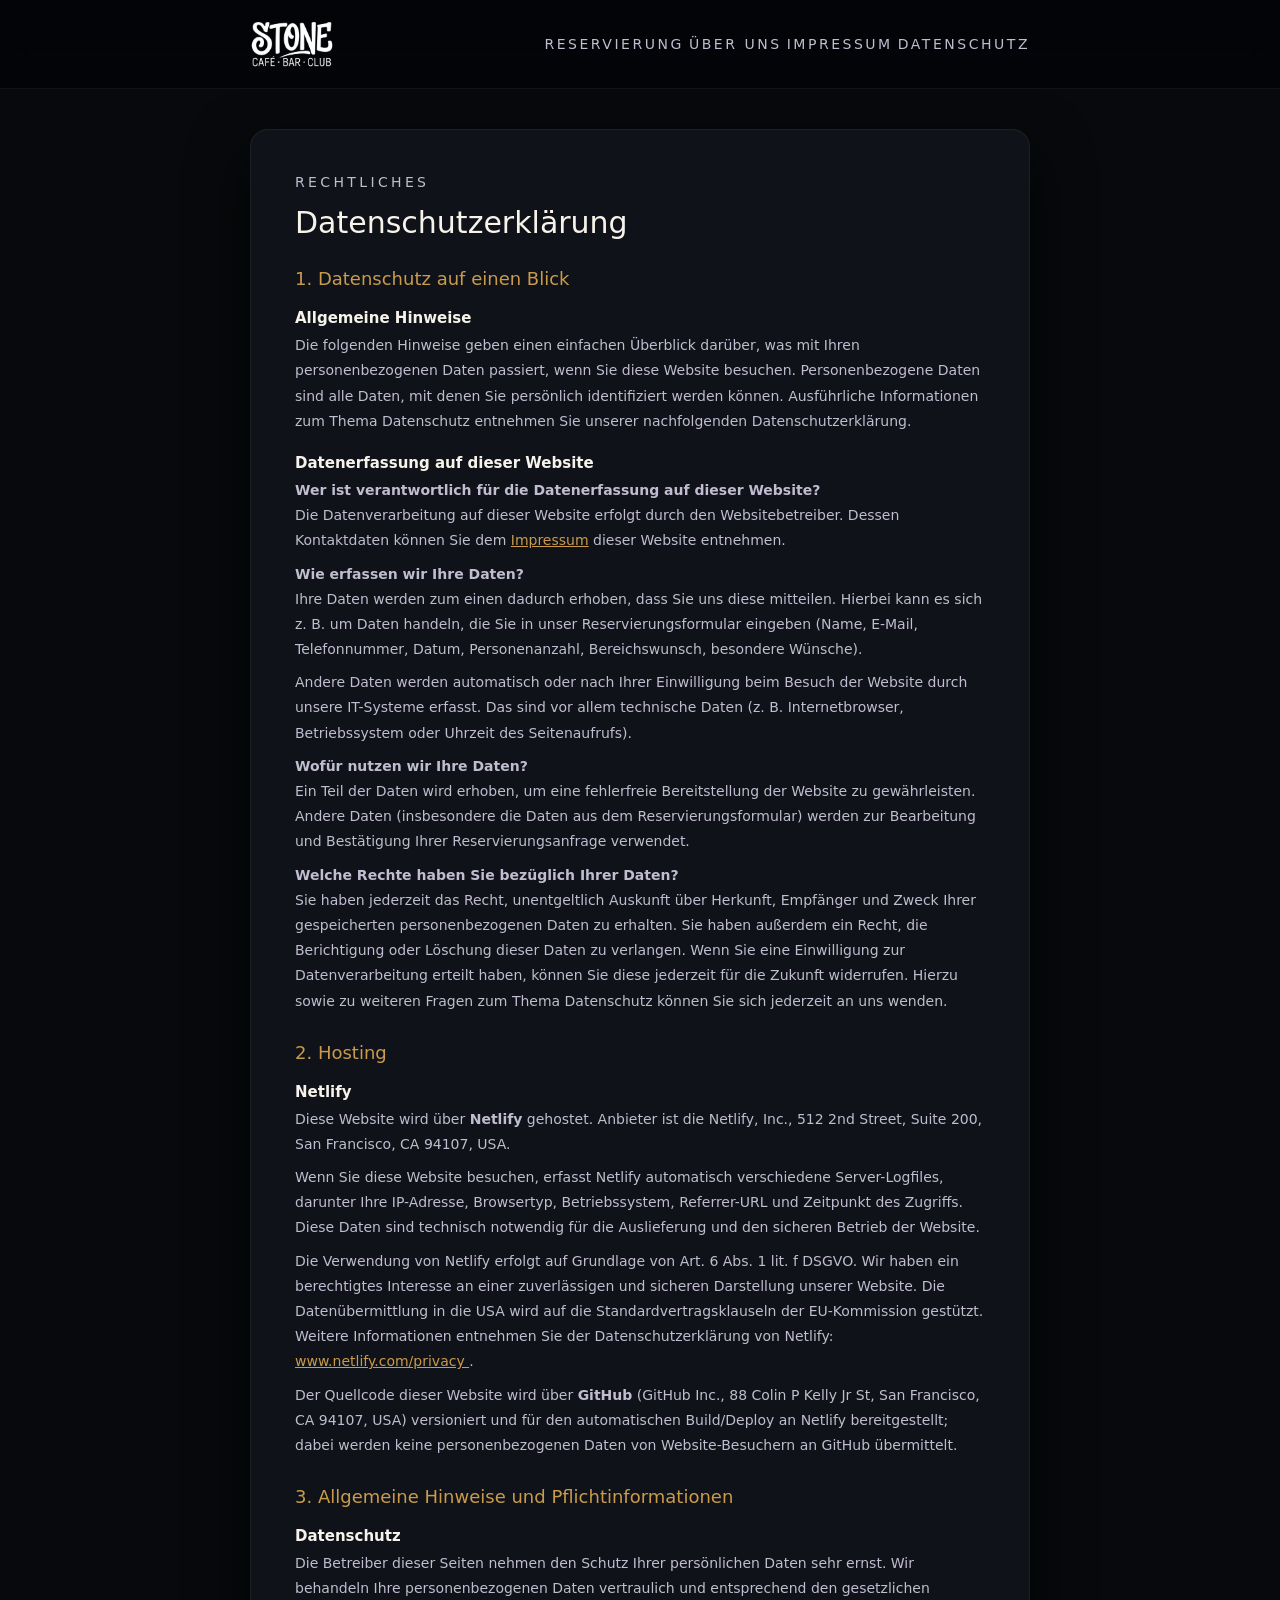
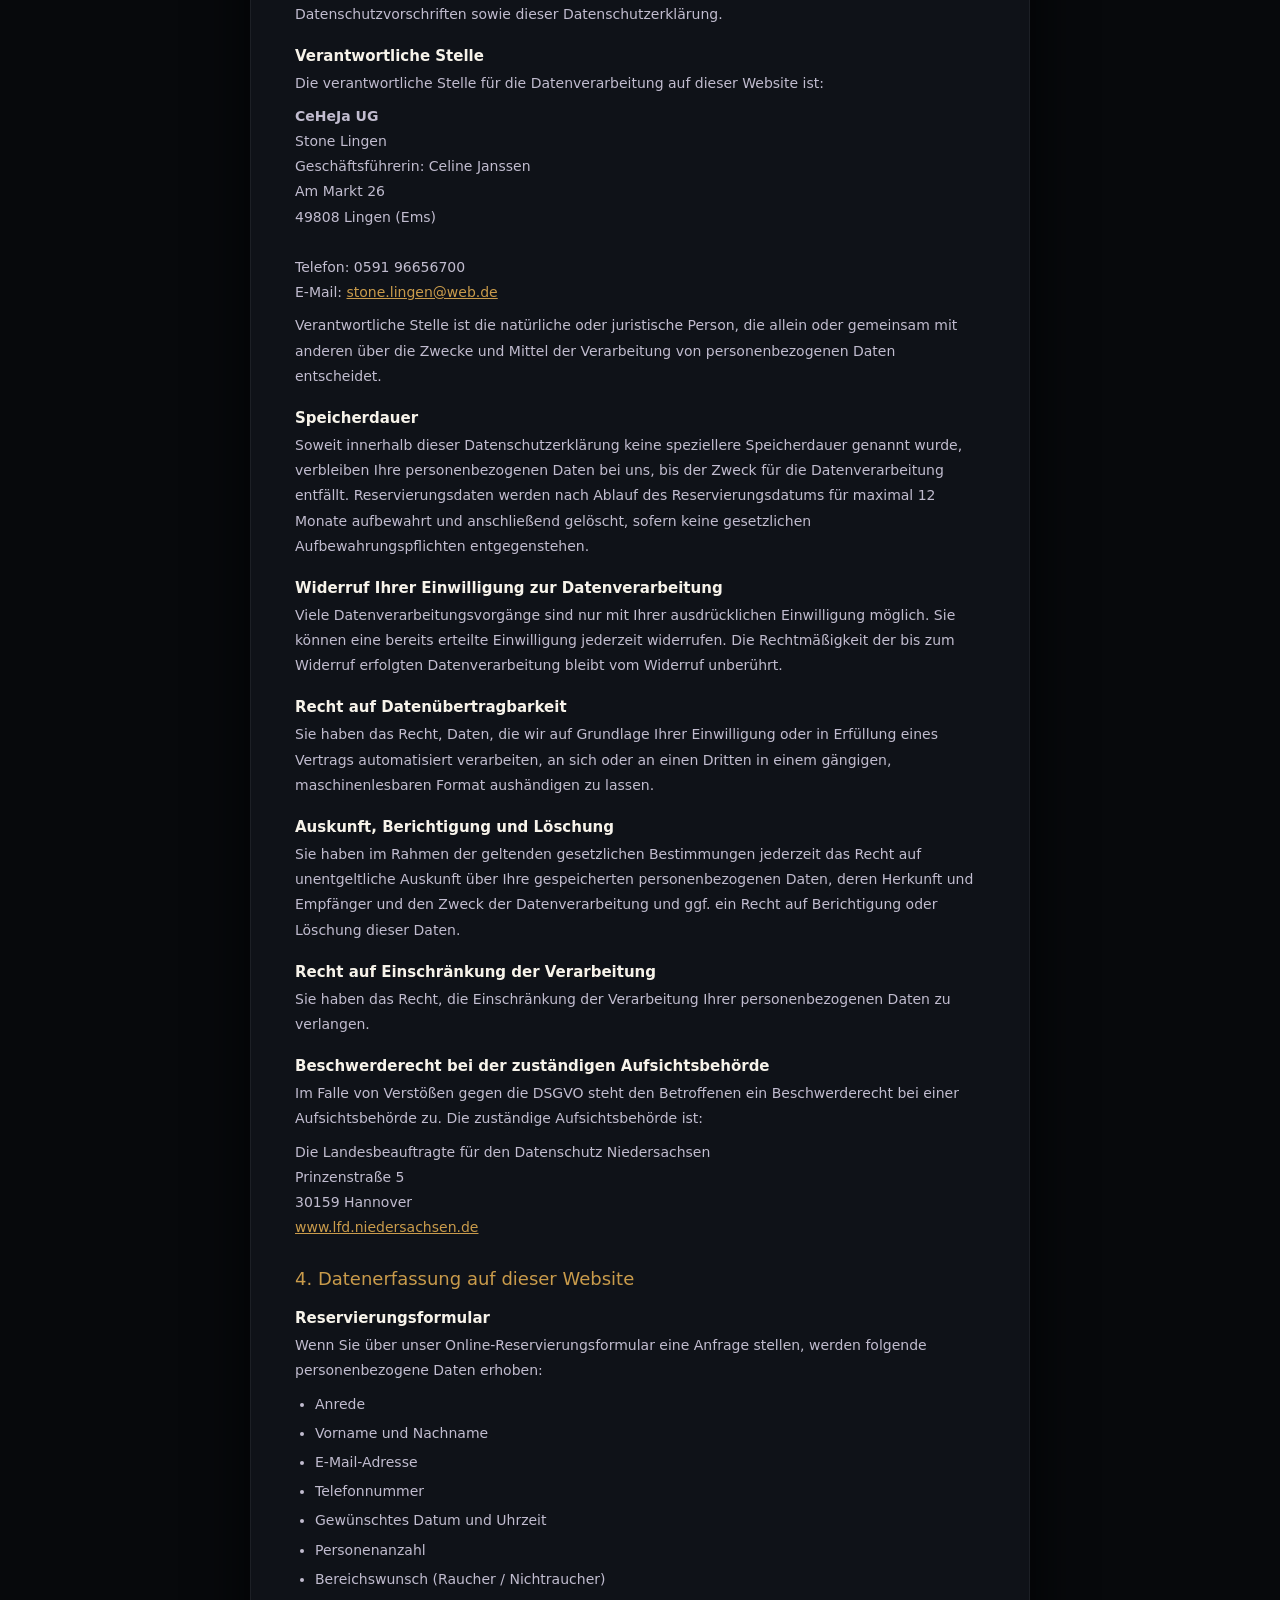
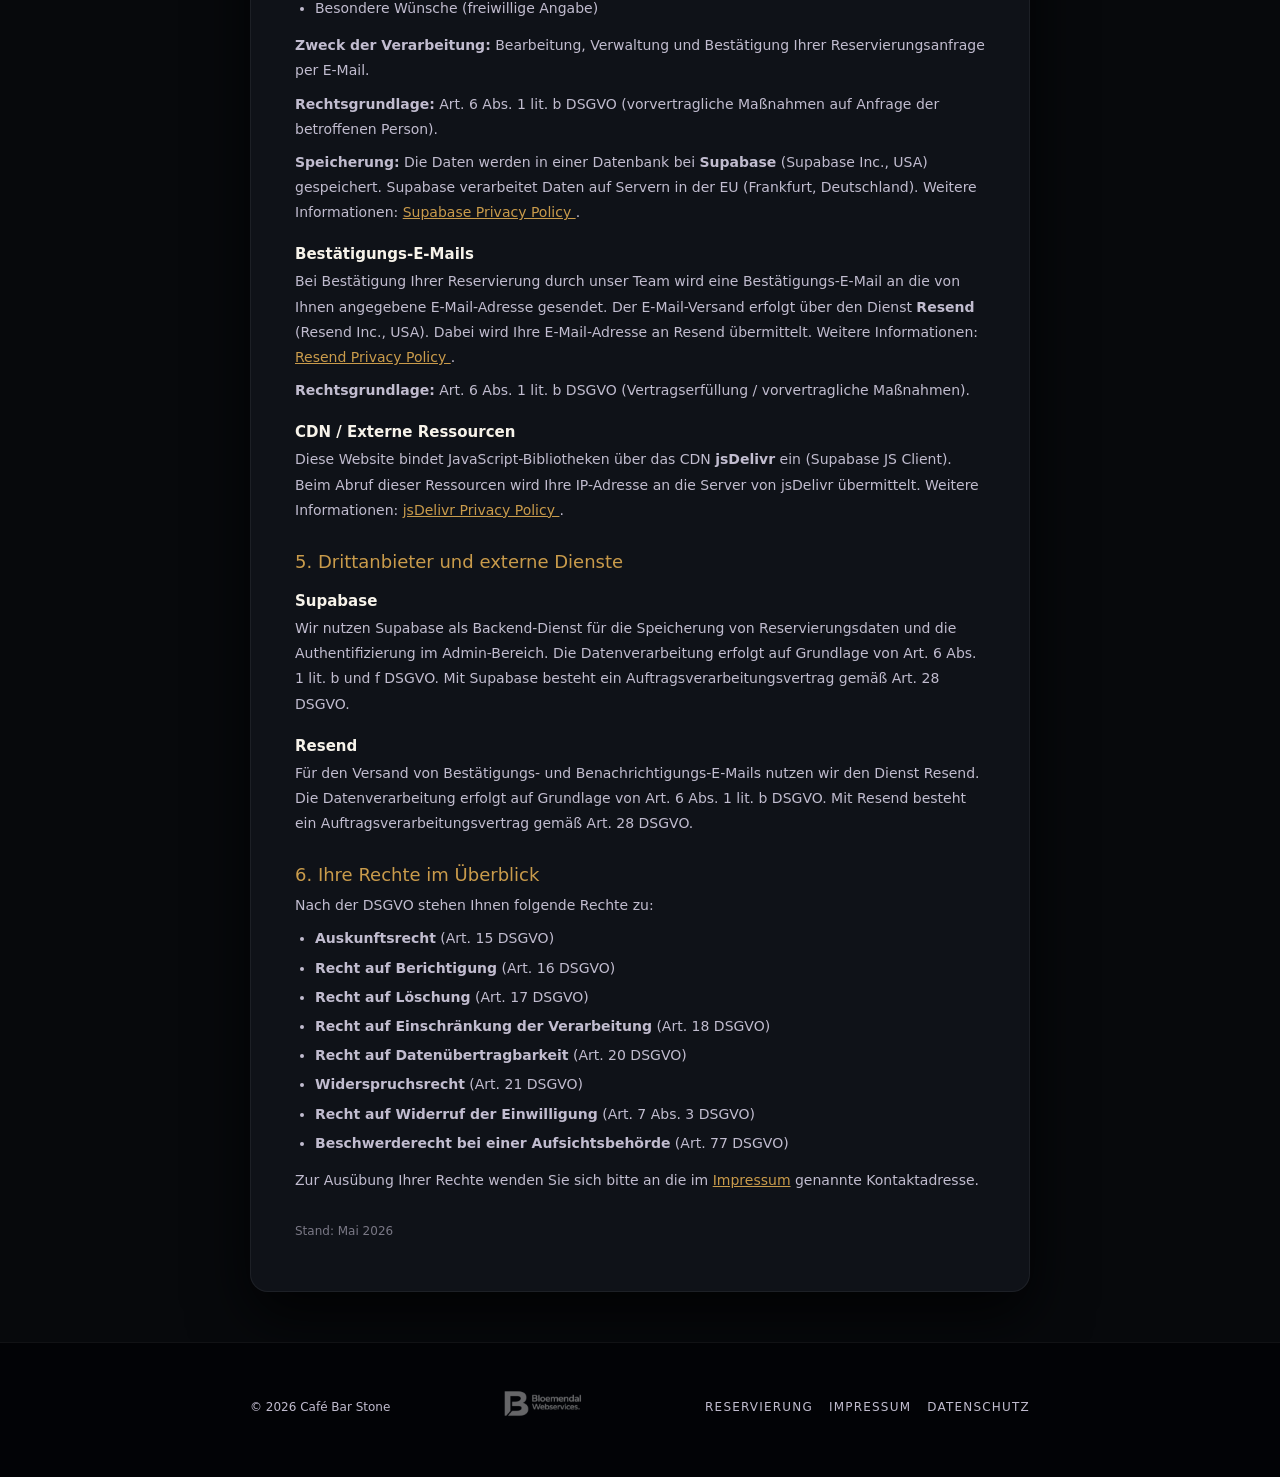
<file: datenschutz.html>
<!DOCTYPE html>
<html lang="de">
  <head>
    <meta charset="UTF-8" />
    <meta name="viewport" content="width=device-width, initial-scale=1.0" />
    <title>Datenschutzerklärung – Café Bar Stone</title>
    <meta
      name="description"
      content="Datenschutzerklärung der Café Bar Stone in Lingen (Ems)."
    />
    <link rel="canonical" href="https://cafebarstone.de/datenschutz.html" />
    <meta name="theme-color" content="#07090c" />
    <meta property="og:type" content="website" />
    <meta property="og:site_name" content="Café Bar Stone" />
    <meta property="og:title" content="Datenschutzerklärung – Café Bar Stone" />
    <meta property="og:url" content="https://cafebarstone.de/datenschutz.html" />
    <meta property="og:image" content="https://cafebarstone.de/assets/og-image.jpg" />
    <link rel="icon" type="image/png" href="/assets/favicon.png" />
    <link rel="icon" type="image/x-icon" href="/assets/favicon.ico" />
    <link rel="apple-touch-icon" href="/assets/apple-touch-icon.png" />
    <style>
:root {
  --color-bg: #07090c;
  --color-bg-elevated: rgba(10, 12, 17, 0.94);
  --color-bg-elevated-soft: rgba(16, 19, 26, 0.96);
  --color-accent: #c99b4b;
  --color-accent-soft: rgba(201, 155, 75, 0.12);
  --color-border: rgba(255, 255, 255, 0.12);
  --color-border-soft: rgba(255, 255, 255, 0.06);
  --color-text: #f7f3ea;
  --color-text-soft: #c1bccf;
  --shadow-soft: 0 24px 60px rgba(0, 0, 0, 0.8);
  --radius-lg: 18px;
  --radius-md: 12px;
  --radius-pill: 999px;
  --transition-fast: 160ms ease-out;
  --transition-med: 220ms ease-out;
}

*, *::before, *::after { box-sizing: border-box; }

html, body {
  margin: 0; padding: 0;
  font-family: "San Francisco", -apple-system, BlinkMacSystemFont, system-ui, "Segoe UI", sans-serif;
  color: var(--color-text);
  background-color: var(--color-bg);
}

body { min-height: 100vh; position: relative; }

.page-background {
  position: fixed; inset: 0;
  background-image:
    radial-gradient(circle at top left, rgba(201,155,75,0.15), transparent 55%),
    radial-gradient(circle at bottom right, rgba(42,71,94,0.55), transparent 60%);
  filter: grayscale(0.3) saturate(0.8);
  z-index: -2;
}

.page-overlay {
  position: fixed; inset: 0;
  background:
    radial-gradient(circle at top, rgba(0,0,0,0.6), transparent),
    linear-gradient(to bottom, rgba(4,6,10,0.94), rgba(2,2,4,0.96));
  z-index: -1;
}

.container { width: min(100% - 24px, 780px); margin-inline: auto; }

.site-header {
  position: sticky; top: 0; z-index: 20;
  backdrop-filter: blur(18px);
  background: linear-gradient(to bottom, rgba(3,4,7,0.95), rgba(3,4,7,0.85));
  border-bottom: 1px solid var(--color-border-soft);
}

.header-inner {
  display: flex; align-items: center; justify-content: space-between;
  padding-block: 16px;
}

.logo { display: flex; align-items: center; gap: 10px; text-decoration: none; color: inherit; }
.logo-img { height: 56px; width: auto; display: block; object-fit: contain; }

.hamburger {
  display: flex; flex-direction: column; justify-content: center;
  gap: 5px; width: 32px; height: 32px; background: none;
  border: none; cursor: pointer; padding: 4px; z-index: 31;
}
.hamburger span {
  display: block; width: 100%; height: 2px; background: var(--color-text);
  border-radius: 2px; transition: transform 220ms ease-out, opacity 160ms ease-out;
  transform-origin: center;
}
.hamburger.is-open span:nth-child(1) { transform: translateY(7px) rotate(45deg); }
.hamburger.is-open span:nth-child(2) { opacity: 0; }
.hamburger.is-open span:nth-child(3) { transform: translateY(-7px) rotate(-45deg); }

.nav {
  position: fixed; top: 0; right: 0; width: min(280px, 80vw); height: 100vh;
  background: linear-gradient(to bottom, rgba(6,8,12,0.98), rgba(4,5,8,0.99));
  backdrop-filter: blur(24px); border-left: 1px solid var(--color-border-soft);
  flex-direction: column; align-items: flex-start; gap: 0;
  padding: 80px 28px 40px; z-index: 30;
  transform: translateX(100%); transition: transform 280ms ease-out;
  overflow-y: auto;
}
.nav.is-open { transform: translateX(0); }

.nav-backdrop {
  display: none; position: fixed; inset: 0;
  background: rgba(0,0,0,0.5); z-index: 29;
}
.nav-backdrop.is-open { display: block; }

.nav-link {
  font-size: 15px; text-decoration: none; text-transform: uppercase;
  letter-spacing: 0.18em; color: var(--color-text-soft);
  padding: 14px 0; position: relative; display: block; width: 100%;
  border-bottom: 1px solid var(--color-border-soft);
}
.nav-link:last-child { border-bottom: none; }
.nav-link::after {
  content: ""; position: absolute; left: 0; bottom: -1px;
  width: 0; height: 1px; background: var(--color-accent);
  transition: width 220ms ease-out;
}
.nav-link:hover { color: var(--color-text); }
.nav-link:hover::after { width: 100%; }

main { padding: 40px 0 50px; }

.legal-card {
  background: var(--color-bg-elevated-soft);
  border-radius: var(--radius-lg);
  border: 1px solid var(--color-border-soft);
  padding: 32px 28px;
  box-shadow: var(--shadow-soft);
}

.eyebrow {
  text-transform: uppercase; letter-spacing: 0.24em;
  font-size: 11px; color: var(--color-accent);
}

h1 {
  font-size: clamp(22px, 3.5vw, 30px); font-weight: 500;
  margin: 10px 0 6px;
}

.legal-card h2 {
  font-size: 18px; font-weight: 500; margin: 28px 0 8px;
  color: var(--color-accent);
}

.legal-card h3 {
  font-size: 15px; font-weight: 600; margin: 20px 0 6px;
}

.legal-card p, .legal-card li {
  font-size: 14px; line-height: 1.8; color: var(--color-text-soft);
  margin: 0 0 8px;
}

.legal-card ul { padding-left: 20px; margin: 0 0 12px; }
.legal-card li { margin-bottom: 4px; }

.legal-card a { color: var(--color-accent); text-decoration: underline; }
.legal-card a:hover { color: var(--color-text); }

.placeholder {
  color: var(--color-accent);
  background: rgba(201,155,75,0.12);
  padding: 1px 6px;
  border-radius: 4px;
  font-style: italic;
}

.site-footer {
  border-top: 1px solid var(--color-border-soft);
  background: rgba(3,4,7,0.96);
  padding: 16px 0 22px;
}

.footer-inner {
  display: flex; flex-direction: column; align-items: center; text-align: center;
  gap: 8px; font-size: 12px; color: var(--color-text-soft);
}

.footer-links { display: flex; gap: 16px; flex-wrap: wrap; justify-content: center; }
.footer-links a {
  color: var(--color-text-soft); text-decoration: none;
  font-size: 12px; letter-spacing: 0.1em; text-transform: uppercase;
}
.footer-links a:hover { color: var(--color-text); }

.footer-watermark { text-align: center; }
.footer-watermark-img {
  max-width: 140px; height: auto; display: inline-block;
  opacity: 0.4; pointer-events: none;
}

@media (min-width: 768px) {
  .legal-card { padding: 40px 44px; }
  .footer-inner {
    flex-direction: row; justify-content: space-between; text-align: left;
  }
  .hamburger { display: none; }
  .nav-backdrop { display: none !important; }
  .nav {
    position: static; width: auto; height: auto; background: none;
    backdrop-filter: none; border-left: none; flex-direction: row;
    align-items: center; gap: 18px; padding: 0; transform: none;
    overflow-y: visible;
  }
  .nav-link {
    font-size: 14px; padding: 4px 0; border-bottom: none;
    width: auto; display: inline-flex;
  }
}
    </style>
  </head>
  <body>
    <div class="page-background"></div>
    <div class="page-overlay"></div>

    <header class="site-header">
      <div class="container header-inner">
        <a href="index.html" class="logo">
          <img src="assets/Stonelogo.png" alt="Café Bar Stone" class="logo-img" />
        </a>
        <button class="hamburger" id="hamburger-btn" aria-label="Menü öffnen" aria-expanded="false">
          <span></span>
          <span></span>
          <span></span>
        </button>
        <div class="nav-backdrop" id="nav-backdrop"></div>
        <nav class="nav" id="nav-menu">
          <a href="index.html#reservierung" class="nav-link">Reservierung</a>
          <a href="index.html#ueber-uns" class="nav-link">Über uns</a>
          <a href="impressum.html" class="nav-link">Impressum</a>
          <a href="datenschutz.html" class="nav-link">Datenschutz</a>
        </nav>
      </div>
    </header>

    <main>
      <div class="container">
        <div class="legal-card">
          <p class="eyebrow">Rechtliches</p>
          <h1>Datenschutzerklärung</h1>

          <h2>1. Datenschutz auf einen Blick</h2>

          <h3>Allgemeine Hinweise</h3>
          <p>
            Die folgenden Hinweise geben einen einfachen Überblick darüber, was mit
            Ihren personenbezogenen Daten passiert, wenn Sie diese Website besuchen.
            Personenbezogene Daten sind alle Daten, mit denen Sie persönlich
            identifiziert werden können. Ausführliche Informationen zum Thema
            Datenschutz entnehmen Sie unserer nachfolgenden Datenschutzerklärung.
          </p>

          <h3>Datenerfassung auf dieser Website</h3>
          <p>
            <strong>Wer ist verantwortlich für die Datenerfassung auf dieser Website?</strong><br />
            Die Datenverarbeitung auf dieser Website erfolgt durch den Websitebetreiber.
            Dessen Kontaktdaten können Sie dem
            <a href="impressum.html">Impressum</a> dieser Website entnehmen.
          </p>
          <p>
            <strong>Wie erfassen wir Ihre Daten?</strong><br />
            Ihre Daten werden zum einen dadurch erhoben, dass Sie uns diese mitteilen.
            Hierbei kann es sich z. B. um Daten handeln, die Sie in unser
            Reservierungsformular eingeben (Name, E-Mail, Telefonnummer, Datum,
            Personenanzahl, Bereichswunsch, besondere Wünsche).
          </p>
          <p>
            Andere Daten werden automatisch oder nach Ihrer Einwilligung beim Besuch
            der Website durch unsere IT-Systeme erfasst. Das sind vor allem technische
            Daten (z. B. Internetbrowser, Betriebssystem oder Uhrzeit des
            Seitenaufrufs).
          </p>
          <p>
            <strong>Wofür nutzen wir Ihre Daten?</strong><br />
            Ein Teil der Daten wird erhoben, um eine fehlerfreie Bereitstellung der
            Website zu gewährleisten. Andere Daten (insbesondere die Daten aus dem
            Reservierungsformular) werden zur Bearbeitung und Bestätigung Ihrer
            Reservierungsanfrage verwendet.
          </p>
          <p>
            <strong>Welche Rechte haben Sie bezüglich Ihrer Daten?</strong><br />
            Sie haben jederzeit das Recht, unentgeltlich Auskunft über Herkunft,
            Empfänger und Zweck Ihrer gespeicherten personenbezogenen Daten zu
            erhalten. Sie haben außerdem ein Recht, die Berichtigung oder Löschung
            dieser Daten zu verlangen. Wenn Sie eine Einwilligung zur
            Datenverarbeitung erteilt haben, können Sie diese jederzeit für die
            Zukunft widerrufen. Hierzu sowie zu weiteren Fragen zum Thema
            Datenschutz können Sie sich jederzeit an uns wenden.
          </p>

          <h2>2. Hosting</h2>

          <h3>Netlify</h3>
          <p>
            Diese Website wird über <strong>Netlify</strong> gehostet. Anbieter ist die
            Netlify, Inc., 512 2nd Street, Suite 200, San Francisco, CA 94107, USA.
          </p>
          <p>
            Wenn Sie diese Website besuchen, erfasst Netlify automatisch verschiedene
            Server-Logfiles, darunter Ihre IP-Adresse, Browsertyp, Betriebssystem,
            Referrer-URL und Zeitpunkt des Zugriffs. Diese Daten sind technisch
            notwendig für die Auslieferung und den sicheren Betrieb der Website.
          </p>
          <p>
            Die Verwendung von Netlify erfolgt auf Grundlage von Art. 6 Abs. 1
            lit. f DSGVO. Wir haben ein berechtigtes Interesse an einer zuverlässigen
            und sicheren Darstellung unserer Website. Die Datenübermittlung in die USA
            wird auf die Standardvertragsklauseln der EU-Kommission gestützt. Weitere
            Informationen entnehmen Sie der Datenschutzerklärung von Netlify:
            <a href="https://www.netlify.com/privacy/" target="_blank" rel="noopener">
              www.netlify.com/privacy
            </a>.
          </p>
          <p>
            Der Quellcode dieser Website wird über <strong>GitHub</strong> (GitHub Inc.,
            88 Colin P Kelly Jr St, San Francisco, CA 94107, USA) versioniert und für den
            automatischen Build/Deploy an Netlify bereitgestellt; dabei werden keine
            personenbezogenen Daten von Website-Besuchern an GitHub übermittelt.
          </p>

          <h2>3. Allgemeine Hinweise und Pflichtinformationen</h2>

          <h3>Datenschutz</h3>
          <p>
            Die Betreiber dieser Seiten nehmen den Schutz Ihrer persönlichen Daten
            sehr ernst. Wir behandeln Ihre personenbezogenen Daten vertraulich und
            entsprechend den gesetzlichen Datenschutzvorschriften sowie dieser
            Datenschutzerklärung.
          </p>

          <h3>Verantwortliche Stelle</h3>
          <p>
            Die verantwortliche Stelle für die Datenverarbeitung auf dieser Website ist:
          </p>
          <p>
            <strong>CeHeJa UG</strong><br />
            Stone Lingen<br />
            Geschäftsführerin: Celine Janssen<br />
            Am Markt 26<br />
            49808 Lingen (Ems)<br /><br />
            Telefon: 0591 96656700<br />
            E-Mail: <a href="mailto:stone.lingen@web.de">stone.lingen@web.de</a>
          </p>
          <p>
            Verantwortliche Stelle ist die natürliche oder juristische Person, die
            allein oder gemeinsam mit anderen über die Zwecke und Mittel der
            Verarbeitung von personenbezogenen Daten entscheidet.
          </p>

          <h3>Speicherdauer</h3>
          <p>
            Soweit innerhalb dieser Datenschutzerklärung keine speziellere
            Speicherdauer genannt wurde, verbleiben Ihre personenbezogenen Daten
            bei uns, bis der Zweck für die Datenverarbeitung entfällt.
            Reservierungsdaten werden nach Ablauf des Reservierungsdatums für
            maximal 12 Monate aufbewahrt und anschließend gelöscht, sofern keine
            gesetzlichen Aufbewahrungspflichten entgegenstehen.
          </p>

          <h3>Widerruf Ihrer Einwilligung zur Datenverarbeitung</h3>
          <p>
            Viele Datenverarbeitungsvorgänge sind nur mit Ihrer ausdrücklichen
            Einwilligung möglich. Sie können eine bereits erteilte Einwilligung
            jederzeit widerrufen. Die Rechtmäßigkeit der bis zum Widerruf erfolgten
            Datenverarbeitung bleibt vom Widerruf unberührt.
          </p>

          <h3>Recht auf Datenübertragbarkeit</h3>
          <p>
            Sie haben das Recht, Daten, die wir auf Grundlage Ihrer Einwilligung
            oder in Erfüllung eines Vertrags automatisiert verarbeiten, an sich oder
            an einen Dritten in einem gängigen, maschinenlesbaren Format aushändigen
            zu lassen.
          </p>

          <h3>Auskunft, Berichtigung und Löschung</h3>
          <p>
            Sie haben im Rahmen der geltenden gesetzlichen Bestimmungen jederzeit
            das Recht auf unentgeltliche Auskunft über Ihre gespeicherten
            personenbezogenen Daten, deren Herkunft und Empfänger und den Zweck der
            Datenverarbeitung und ggf. ein Recht auf Berichtigung oder Löschung
            dieser Daten.
          </p>

          <h3>Recht auf Einschränkung der Verarbeitung</h3>
          <p>
            Sie haben das Recht, die Einschränkung der Verarbeitung Ihrer
            personenbezogenen Daten zu verlangen.
          </p>

          <h3>Beschwerderecht bei der zuständigen Aufsichtsbehörde</h3>
          <p>
            Im Falle von Verstößen gegen die DSGVO steht den Betroffenen ein
            Beschwerderecht bei einer Aufsichtsbehörde zu. Die zuständige
            Aufsichtsbehörde ist:
          </p>
          <p>
            Die Landesbeauftragte für den Datenschutz Niedersachsen<br />
            Prinzenstraße 5<br />
            30159 Hannover<br />
            <a href="https://www.lfd.niedersachsen.de" target="_blank" rel="noopener">
              www.lfd.niedersachsen.de
            </a>
          </p>

          <h2>4. Datenerfassung auf dieser Website</h2>

          <h3>Reservierungsformular</h3>
          <p>
            Wenn Sie über unser Online-Reservierungsformular eine Anfrage stellen,
            werden folgende personenbezogene Daten erhoben:
          </p>
          <ul>
            <li>Anrede</li>
            <li>Vorname und Nachname</li>
            <li>E-Mail-Adresse</li>
            <li>Telefonnummer</li>
            <li>Gewünschtes Datum und Uhrzeit</li>
            <li>Personenanzahl</li>
            <li>Bereichswunsch (Raucher / Nichtraucher)</li>
            <li>Besondere Wünsche (freiwillige Angabe)</li>
          </ul>
          <p>
            <strong>Zweck der Verarbeitung:</strong> Bearbeitung, Verwaltung und
            Bestätigung Ihrer Reservierungsanfrage per E-Mail.
          </p>
          <p>
            <strong>Rechtsgrundlage:</strong> Art. 6 Abs. 1 lit. b DSGVO
            (vorvertragliche Maßnahmen auf Anfrage der betroffenen Person).
          </p>
          <p>
            <strong>Speicherung:</strong> Die Daten werden in einer Datenbank bei
            <strong>Supabase</strong> (Supabase Inc., USA) gespeichert. Supabase
            verarbeitet Daten auf Servern in der EU (Frankfurt, Deutschland).
            Weitere Informationen:
            <a href="https://supabase.com/privacy" target="_blank" rel="noopener">
              Supabase Privacy Policy
            </a>.
          </p>

          <h3>Bestätigungs-E-Mails</h3>
          <p>
            Bei Bestätigung Ihrer Reservierung durch unser Team wird eine
            Bestätigungs-E-Mail an die von Ihnen angegebene E-Mail-Adresse gesendet.
            Der E-Mail-Versand erfolgt über den Dienst <strong>Resend</strong>
            (Resend Inc., USA). Dabei wird Ihre E-Mail-Adresse an Resend übermittelt.
            Weitere Informationen:
            <a href="https://resend.com/legal/privacy-policy" target="_blank" rel="noopener">
              Resend Privacy Policy
            </a>.
          </p>
          <p>
            <strong>Rechtsgrundlage:</strong> Art. 6 Abs. 1 lit. b DSGVO
            (Vertragserfüllung / vorvertragliche Maßnahmen).
          </p>

          <h3>CDN / Externe Ressourcen</h3>
          <p>
            Diese Website bindet JavaScript-Bibliotheken über das CDN
            <strong>jsDelivr</strong> ein (Supabase JS Client). Beim Abruf dieser
            Ressourcen wird Ihre IP-Adresse an die Server von jsDelivr übermittelt.
            Weitere Informationen:
            <a href="https://www.jsdelivr.com/terms/privacy-policy-jsdelivr-net" target="_blank" rel="noopener">
              jsDelivr Privacy Policy
            </a>.
          </p>

          <h2>5. Drittanbieter und externe Dienste</h2>

          <h3>Supabase</h3>
          <p>
            Wir nutzen Supabase als Backend-Dienst für die Speicherung von
            Reservierungsdaten und die Authentifizierung im Admin-Bereich. Die
            Datenverarbeitung erfolgt auf Grundlage von Art. 6 Abs. 1 lit. b und f
            DSGVO. Mit Supabase besteht ein Auftragsverarbeitungsvertrag gemäß
            Art. 28 DSGVO.
          </p>

          <h3>Resend</h3>
          <p>
            Für den Versand von Bestätigungs- und Benachrichtigungs-E-Mails nutzen
            wir den Dienst Resend. Die Datenverarbeitung erfolgt auf Grundlage von
            Art. 6 Abs. 1 lit. b DSGVO. Mit Resend besteht ein
            Auftragsverarbeitungsvertrag gemäß Art. 28 DSGVO.
          </p>

          <h2>6. Ihre Rechte im Überblick</h2>
          <p>Nach der DSGVO stehen Ihnen folgende Rechte zu:</p>
          <ul>
            <li><strong>Auskunftsrecht</strong> (Art. 15 DSGVO)</li>
            <li><strong>Recht auf Berichtigung</strong> (Art. 16 DSGVO)</li>
            <li><strong>Recht auf Löschung</strong> (Art. 17 DSGVO)</li>
            <li><strong>Recht auf Einschränkung der Verarbeitung</strong> (Art. 18 DSGVO)</li>
            <li><strong>Recht auf Datenübertragbarkeit</strong> (Art. 20 DSGVO)</li>
            <li><strong>Widerspruchsrecht</strong> (Art. 21 DSGVO)</li>
            <li><strong>Recht auf Widerruf der Einwilligung</strong> (Art. 7 Abs. 3 DSGVO)</li>
            <li><strong>Beschwerderecht bei einer Aufsichtsbehörde</strong> (Art. 77 DSGVO)</li>
          </ul>
          <p>
            Zur Ausübung Ihrer Rechte wenden Sie sich bitte an die im
            <a href="impressum.html">Impressum</a> genannte Kontaktadresse.
          </p>

          <p style="margin-top: 28px; font-size: 12px; color: rgba(193,188,207,0.6);">
            Stand: Mai 2026
          </p>
        </div>
      </div>
    </main>

    <footer class="site-footer">
      <div class="container footer-inner">
        <div>
          <p>© <span id="year"></span> Café Bar Stone</p>
        </div>
        <div class="footer-watermark">
          <img src="assets/Watermark_white.png" alt="" class="footer-watermark-img" />
        </div>
        <div class="footer-links">
          <a href="index.html">Reservierung</a>
          <a href="impressum.html">Impressum</a>
          <a href="datenschutz.html">Datenschutz</a>
        </div>
      </div>
    </footer>

    <script>
      const y = document.getElementById("year");
      if (y) y.textContent = String(new Date().getFullYear());

      const hb = document.getElementById("hamburger-btn");
      const nm = document.getElementById("nav-menu");
      const nb = document.getElementById("nav-backdrop");
      function toggleNav() {
        const open = nm.classList.toggle("is-open");
        hb.classList.toggle("is-open", open);
        nb.classList.toggle("is-open", open);
        hb.setAttribute("aria-expanded", String(open));
        document.body.style.overflow = open ? "hidden" : "";
      }
      function closeNav() {
        nm.classList.remove("is-open");
        hb.classList.remove("is-open");
        nb.classList.remove("is-open");
        hb.setAttribute("aria-expanded", "false");
        document.body.style.overflow = "";
      }
      if (hb) hb.addEventListener("click", toggleNav);
      if (nb) nb.addEventListener("click", closeNav);
      if (nm) nm.querySelectorAll(".nav-link").forEach(l => l.addEventListener("click", closeNav));
    </script>
  </body>
</html>
</file>
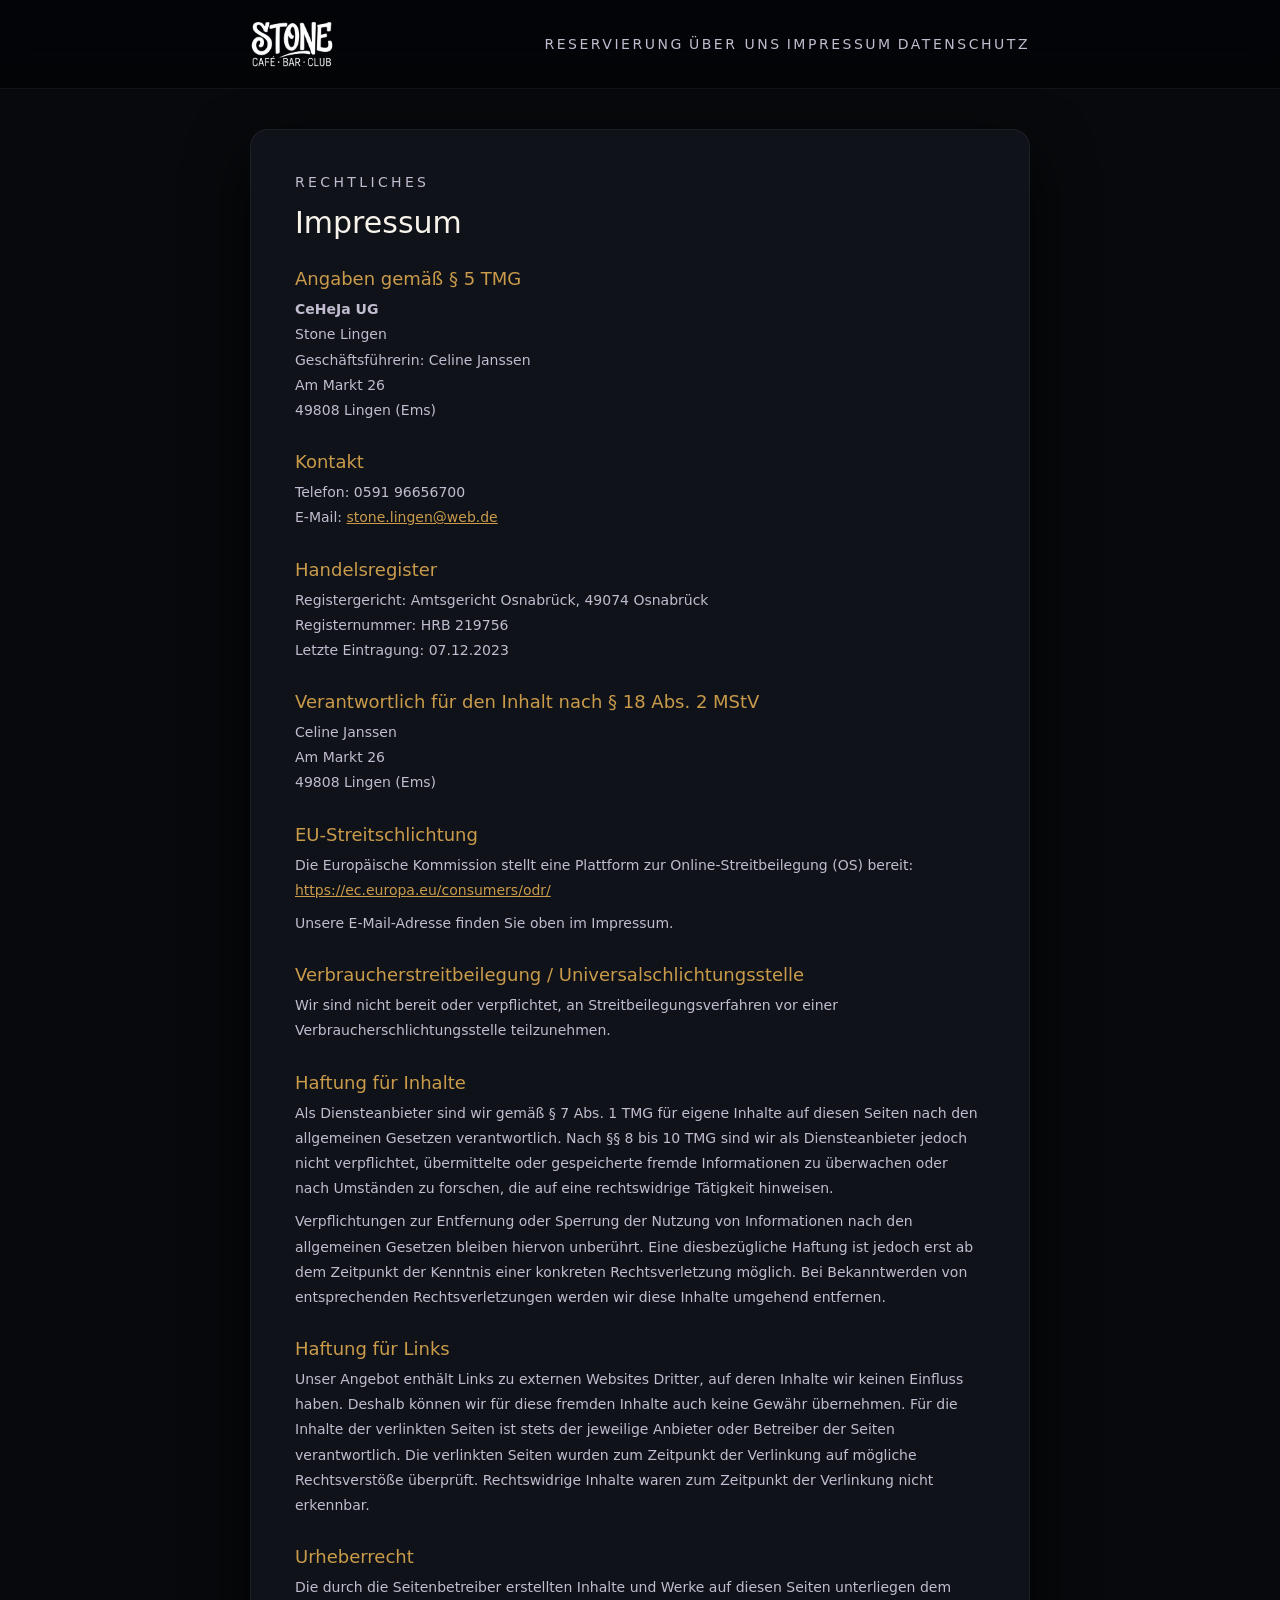
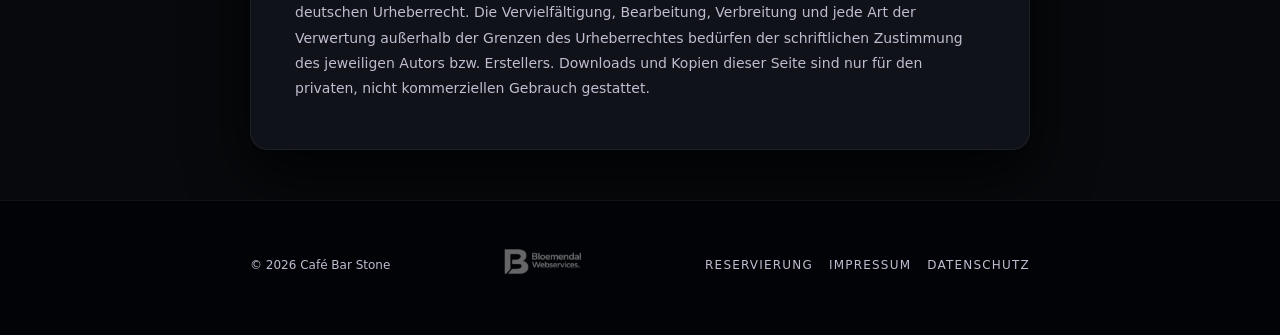
<file: impressum.html>
<!DOCTYPE html>
<html lang="de">
  <head>
    <meta charset="UTF-8" />
    <meta name="viewport" content="width=device-width, initial-scale=1.0" />
    <title>Impressum – Café Bar Stone</title>
    <meta
      name="description"
      content="Impressum der Café Bar Stone in Lingen (Ems)."
    />
    <link rel="canonical" href="https://cafebarstone.de/impressum.html" />
    <meta name="theme-color" content="#07090c" />
    <meta property="og:type" content="website" />
    <meta property="og:site_name" content="Café Bar Stone" />
    <meta property="og:title" content="Impressum – Café Bar Stone" />
    <meta property="og:url" content="https://cafebarstone.de/impressum.html" />
    <meta property="og:image" content="https://cafebarstone.de/assets/og-image.jpg" />
    <link rel="icon" type="image/png" href="/assets/favicon.png" />
    <link rel="icon" type="image/x-icon" href="/assets/favicon.ico" />
    <link rel="apple-touch-icon" href="/assets/apple-touch-icon.png" />
    <style>
:root {
  --color-bg: #07090c;
  --color-bg-elevated: rgba(10, 12, 17, 0.94);
  --color-bg-elevated-soft: rgba(16, 19, 26, 0.96);
  --color-accent: #c99b4b;
  --color-accent-soft: rgba(201, 155, 75, 0.12);
  --color-border: rgba(255, 255, 255, 0.12);
  --color-border-soft: rgba(255, 255, 255, 0.06);
  --color-text: #f7f3ea;
  --color-text-soft: #c1bccf;
  --shadow-soft: 0 24px 60px rgba(0, 0, 0, 0.8);
  --radius-lg: 18px;
  --radius-md: 12px;
  --radius-pill: 999px;
  --transition-fast: 160ms ease-out;
  --transition-med: 220ms ease-out;
}

*, *::before, *::after { box-sizing: border-box; }

html, body {
  margin: 0; padding: 0;
  font-family: "San Francisco", -apple-system, BlinkMacSystemFont, system-ui, "Segoe UI", sans-serif;
  color: var(--color-text);
  background-color: var(--color-bg);
}

body { min-height: 100vh; position: relative; }

.page-background {
  position: fixed; inset: 0;
  background-image:
    radial-gradient(circle at top left, rgba(201,155,75,0.15), transparent 55%),
    radial-gradient(circle at bottom right, rgba(42,71,94,0.55), transparent 60%);
  filter: grayscale(0.3) saturate(0.8);
  z-index: -2;
}

.page-overlay {
  position: fixed; inset: 0;
  background:
    radial-gradient(circle at top, rgba(0,0,0,0.6), transparent),
    linear-gradient(to bottom, rgba(4,6,10,0.94), rgba(2,2,4,0.96));
  z-index: -1;
}

.container { width: min(100% - 24px, 780px); margin-inline: auto; }

.site-header {
  position: sticky; top: 0; z-index: 20;
  backdrop-filter: blur(18px);
  background: linear-gradient(to bottom, rgba(3,4,7,0.95), rgba(3,4,7,0.85));
  border-bottom: 1px solid var(--color-border-soft);
}

.header-inner {
  display: flex; align-items: center; justify-content: space-between;
  padding-block: 16px;
}

.logo { display: flex; align-items: center; gap: 10px; text-decoration: none; color: inherit; }
.logo-img { height: 56px; width: auto; display: block; object-fit: contain; }

.hamburger {
  display: flex; flex-direction: column; justify-content: center;
  gap: 5px; width: 32px; height: 32px; background: none;
  border: none; cursor: pointer; padding: 4px; z-index: 31;
}
.hamburger span {
  display: block; width: 100%; height: 2px; background: var(--color-text);
  border-radius: 2px; transition: transform 220ms ease-out, opacity 160ms ease-out;
  transform-origin: center;
}
.hamburger.is-open span:nth-child(1) { transform: translateY(7px) rotate(45deg); }
.hamburger.is-open span:nth-child(2) { opacity: 0; }
.hamburger.is-open span:nth-child(3) { transform: translateY(-7px) rotate(-45deg); }

.nav {
  position: fixed; top: 0; right: 0; width: min(280px, 80vw); height: 100vh;
  background: linear-gradient(to bottom, rgba(6,8,12,0.98), rgba(4,5,8,0.99));
  backdrop-filter: blur(24px); border-left: 1px solid var(--color-border-soft);
  flex-direction: column; align-items: flex-start; gap: 0;
  padding: 80px 28px 40px; z-index: 30;
  transform: translateX(100%); transition: transform 280ms ease-out;
  overflow-y: auto;
}
.nav.is-open { transform: translateX(0); }

.nav-backdrop {
  display: none; position: fixed; inset: 0;
  background: rgba(0,0,0,0.5); z-index: 29;
}
.nav-backdrop.is-open { display: block; }

.nav-link {
  font-size: 15px; text-decoration: none; text-transform: uppercase;
  letter-spacing: 0.18em; color: var(--color-text-soft);
  padding: 14px 0; position: relative; display: block; width: 100%;
  border-bottom: 1px solid var(--color-border-soft);
}
.nav-link:last-child { border-bottom: none; }
.nav-link::after {
  content: ""; position: absolute; left: 0; bottom: -1px;
  width: 0; height: 1px; background: var(--color-accent);
  transition: width 220ms ease-out;
}
.nav-link:hover { color: var(--color-text); }
.nav-link:hover::after { width: 100%; }

main { padding: 40px 0 50px; }

.legal-card {
  background: var(--color-bg-elevated-soft);
  border-radius: var(--radius-lg);
  border: 1px solid var(--color-border-soft);
  padding: 32px 28px;
  box-shadow: var(--shadow-soft);
}

.eyebrow {
  text-transform: uppercase; letter-spacing: 0.24em;
  font-size: 11px; color: var(--color-accent);
}

h1 {
  font-size: clamp(22px, 3.5vw, 30px); font-weight: 500;
  margin: 10px 0 6px;
}

.legal-card h2 {
  font-size: 18px; font-weight: 500; margin: 28px 0 8px;
  color: var(--color-accent);
}

.legal-card h3 {
  font-size: 15px; font-weight: 600; margin: 20px 0 6px;
}

.legal-card p, .legal-card li {
  font-size: 14px; line-height: 1.8; color: var(--color-text-soft);
  margin: 0 0 8px;
}

.legal-card ul { padding-left: 20px; margin: 0 0 12px; }
.legal-card li { margin-bottom: 4px; }

.legal-card a { color: var(--color-accent); text-decoration: underline; }
.legal-card a:hover { color: var(--color-text); }

.placeholder {
  color: var(--color-accent);
  background: rgba(201,155,75,0.12);
  padding: 1px 6px;
  border-radius: 4px;
  font-style: italic;
}

.site-footer {
  border-top: 1px solid var(--color-border-soft);
  background: rgba(3,4,7,0.96);
  padding: 16px 0 22px;
}

.footer-inner {
  display: flex; flex-direction: column; align-items: center; text-align: center;
  gap: 8px; font-size: 12px; color: var(--color-text-soft);
}

.footer-links { display: flex; gap: 16px; flex-wrap: wrap; justify-content: center; }
.footer-links a {
  color: var(--color-text-soft); text-decoration: none;
  font-size: 12px; letter-spacing: 0.1em; text-transform: uppercase;
}
.footer-links a:hover { color: var(--color-text); }

.footer-watermark { text-align: center; }
.footer-watermark-img {
  max-width: 140px; height: auto; display: inline-block;
  opacity: 0.4; pointer-events: none;
}

@media (min-width: 768px) {
  .legal-card { padding: 40px 44px; }
  .footer-inner {
    flex-direction: row; justify-content: space-between; text-align: left;
  }
  .hamburger { display: none; }
  .nav-backdrop { display: none !important; }
  .nav {
    position: static; width: auto; height: auto; background: none;
    backdrop-filter: none; border-left: none; flex-direction: row;
    align-items: center; gap: 18px; padding: 0; transform: none;
    overflow-y: visible;
  }
  .nav-link {
    font-size: 14px; padding: 4px 0; border-bottom: none;
    width: auto; display: inline-flex;
  }
}
    </style>
  </head>
  <body>
    <div class="page-background"></div>
    <div class="page-overlay"></div>

    <header class="site-header">
      <div class="container header-inner">
        <a href="index.html" class="logo">
          <img src="assets/Stonelogo.png" alt="Café Bar Stone" class="logo-img" />
        </a>
        <button class="hamburger" id="hamburger-btn" aria-label="Menü öffnen" aria-expanded="false">
          <span></span>
          <span></span>
          <span></span>
        </button>
        <div class="nav-backdrop" id="nav-backdrop"></div>
        <nav class="nav" id="nav-menu">
          <a href="index.html#reservierung" class="nav-link">Reservierung</a>
          <a href="index.html#ueber-uns" class="nav-link">Über uns</a>
          <a href="impressum.html" class="nav-link">Impressum</a>
          <a href="datenschutz.html" class="nav-link">Datenschutz</a>
        </nav>
      </div>
    </header>

    <main>
      <div class="container">
        <div class="legal-card">
          <p class="eyebrow">Rechtliches</p>
          <h1>Impressum</h1>

          <h2>Angaben gemäß § 5 TMG</h2>
          <p>
            <strong>CeHeJa UG</strong><br />
            Stone Lingen<br />
            Geschäftsführerin: Celine Janssen<br />
            Am Markt 26<br />
            49808 Lingen (Ems)
          </p>

          <h2>Kontakt</h2>
          <p>
            Telefon: 0591 96656700<br />
            E-Mail: <a href="mailto:stone.lingen@web.de">stone.lingen@web.de</a>
          </p>

          <h2>Handelsregister</h2>
          <p>
            Registergericht: Amtsgericht Osnabrück, 49074 Osnabrück<br />
            Registernummer: HRB 219756<br />
            Letzte Eintragung: 07.12.2023
          </p>

          <h2>Verantwortlich für den Inhalt nach § 18 Abs. 2 MStV</h2>
          <p>
            Celine Janssen<br />
            Am Markt 26<br />
            49808 Lingen (Ems)
          </p>

          <h2>EU-Streitschlichtung</h2>
          <p>
            Die Europäische Kommission stellt eine Plattform zur Online-Streitbeilegung (OS) bereit:
            <a href="https://ec.europa.eu/consumers/odr/" target="_blank" rel="noopener">
              https://ec.europa.eu/consumers/odr/
            </a>
          </p>
          <p>
            Unsere E-Mail-Adresse finden Sie oben im Impressum.
          </p>

          <h2>Verbraucherstreitbeilegung / Universalschlichtungsstelle</h2>
          <p>
            Wir sind nicht bereit oder verpflichtet, an Streitbeilegungsverfahren
            vor einer Verbraucherschlichtungsstelle teilzunehmen.
          </p>

          <h2>Haftung für Inhalte</h2>
          <p>
            Als Diensteanbieter sind wir gemäß § 7 Abs. 1 TMG für eigene Inhalte
            auf diesen Seiten nach den allgemeinen Gesetzen verantwortlich. Nach
            §§ 8 bis 10 TMG sind wir als Diensteanbieter jedoch nicht verpflichtet,
            übermittelte oder gespeicherte fremde Informationen zu überwachen oder
            nach Umständen zu forschen, die auf eine rechtswidrige Tätigkeit hinweisen.
          </p>
          <p>
            Verpflichtungen zur Entfernung oder Sperrung der Nutzung von
            Informationen nach den allgemeinen Gesetzen bleiben hiervon unberührt.
            Eine diesbezügliche Haftung ist jedoch erst ab dem Zeitpunkt der Kenntnis
            einer konkreten Rechtsverletzung möglich. Bei Bekanntwerden von
            entsprechenden Rechtsverletzungen werden wir diese Inhalte umgehend
            entfernen.
          </p>

          <h2>Haftung für Links</h2>
          <p>
            Unser Angebot enthält Links zu externen Websites Dritter, auf deren
            Inhalte wir keinen Einfluss haben. Deshalb können wir für diese fremden
            Inhalte auch keine Gewähr übernehmen. Für die Inhalte der verlinkten
            Seiten ist stets der jeweilige Anbieter oder Betreiber der Seiten
            verantwortlich. Die verlinkten Seiten wurden zum Zeitpunkt der
            Verlinkung auf mögliche Rechtsverstöße überprüft. Rechtswidrige Inhalte
            waren zum Zeitpunkt der Verlinkung nicht erkennbar.
          </p>

          <h2>Urheberrecht</h2>
          <p>
            Die durch die Seitenbetreiber erstellten Inhalte und Werke auf diesen
            Seiten unterliegen dem deutschen Urheberrecht. Die Vervielfältigung,
            Bearbeitung, Verbreitung und jede Art der Verwertung außerhalb der
            Grenzen des Urheberrechtes bedürfen der schriftlichen Zustimmung des
            jeweiligen Autors bzw. Erstellers. Downloads und Kopien dieser Seite
            sind nur für den privaten, nicht kommerziellen Gebrauch gestattet.
          </p>
        </div>
      </div>
    </main>

    <footer class="site-footer">
      <div class="container footer-inner">
        <div>
          <p>© <span id="year"></span> Café Bar Stone</p>
        </div>
        <div class="footer-watermark">
          <img src="assets/Watermark_white.png" alt="" class="footer-watermark-img" />
        </div>
        <div class="footer-links">
          <a href="index.html">Reservierung</a>
          <a href="impressum.html">Impressum</a>
          <a href="datenschutz.html">Datenschutz</a>
        </div>
      </div>
    </footer>

    <script>
      const y = document.getElementById("year");
      if (y) y.textContent = String(new Date().getFullYear());

      const hb = document.getElementById("hamburger-btn");
      const nm = document.getElementById("nav-menu");
      const nb = document.getElementById("nav-backdrop");
      function toggleNav() {
        const open = nm.classList.toggle("is-open");
        hb.classList.toggle("is-open", open);
        nb.classList.toggle("is-open", open);
        hb.setAttribute("aria-expanded", String(open));
        document.body.style.overflow = open ? "hidden" : "";
      }
      function closeNav() {
        nm.classList.remove("is-open");
        hb.classList.remove("is-open");
        nb.classList.remove("is-open");
        hb.setAttribute("aria-expanded", "false");
        document.body.style.overflow = "";
      }
      if (hb) hb.addEventListener("click", toggleNav);
      if (nb) nb.addEventListener("click", closeNav);
      if (nm) nm.querySelectorAll(".nav-link").forEach(l => l.addEventListener("click", closeNav));
    </script>
  </body>
</html>
</file>
